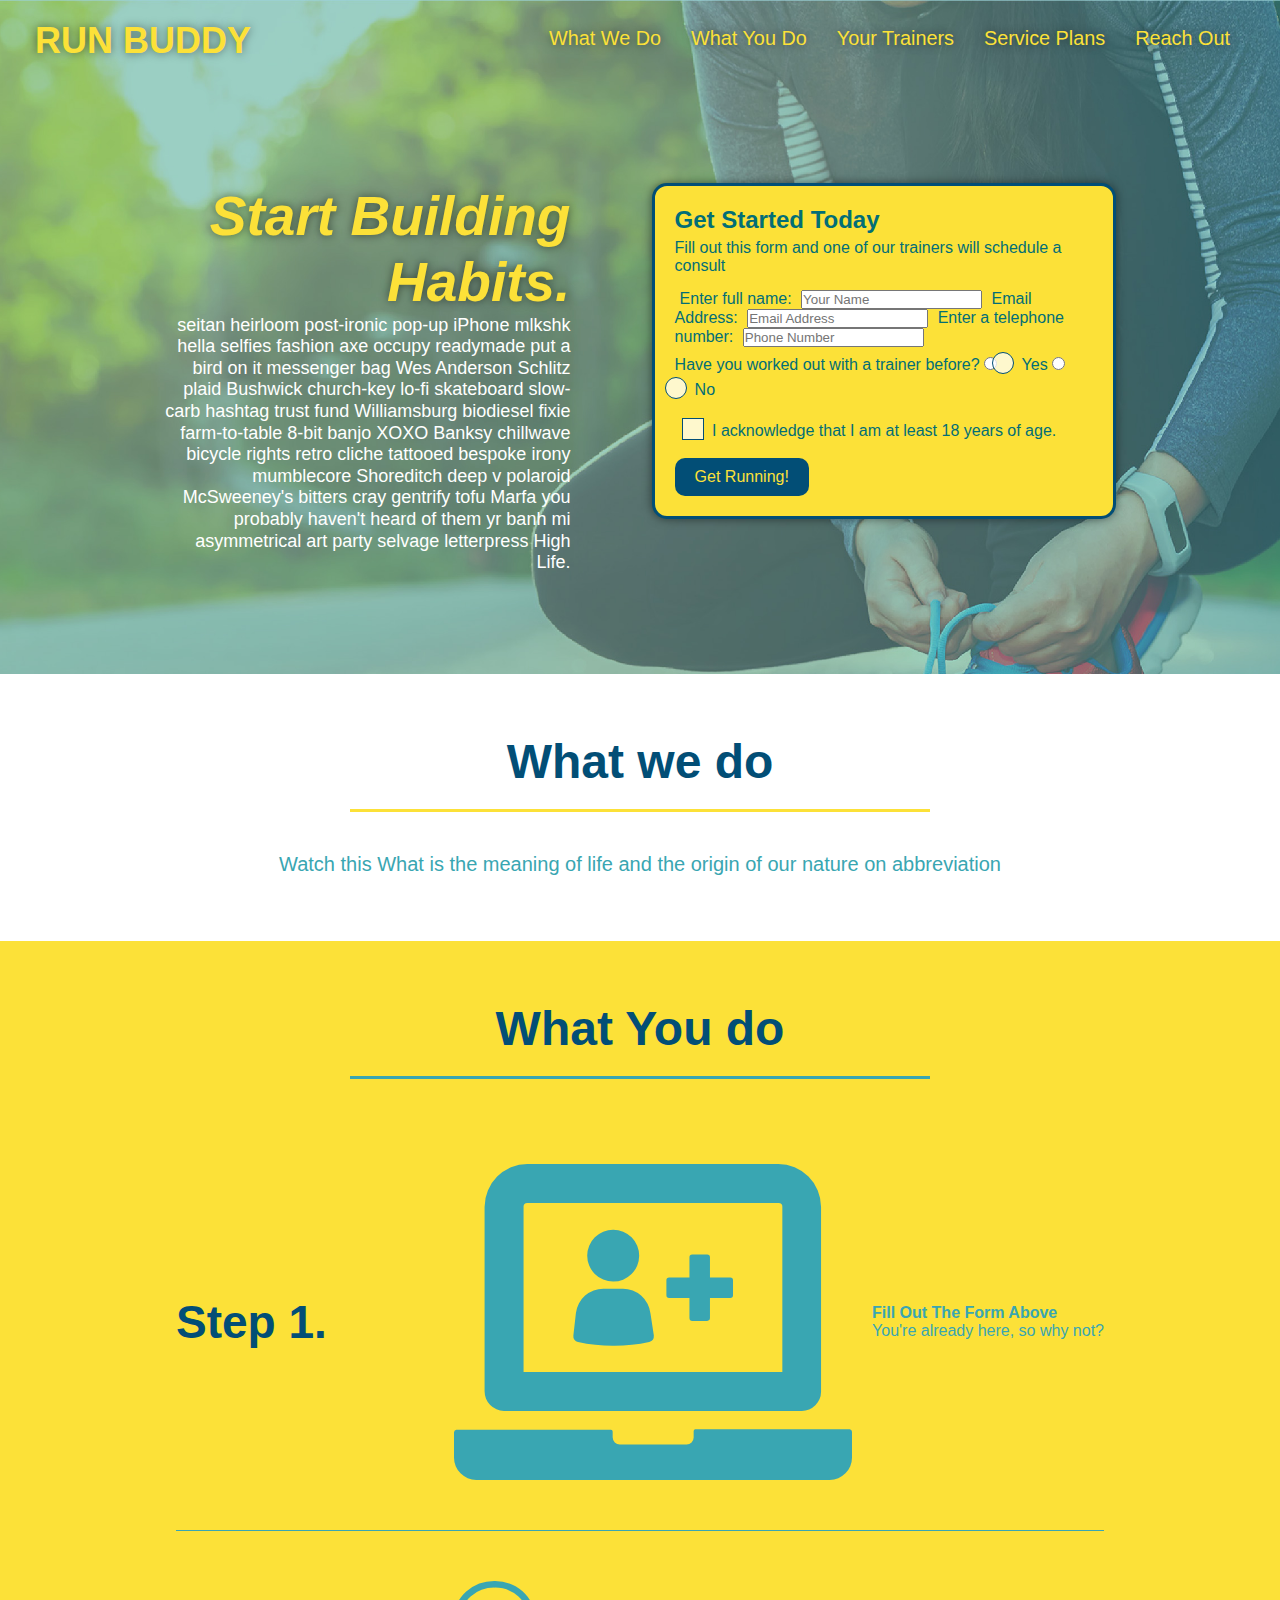
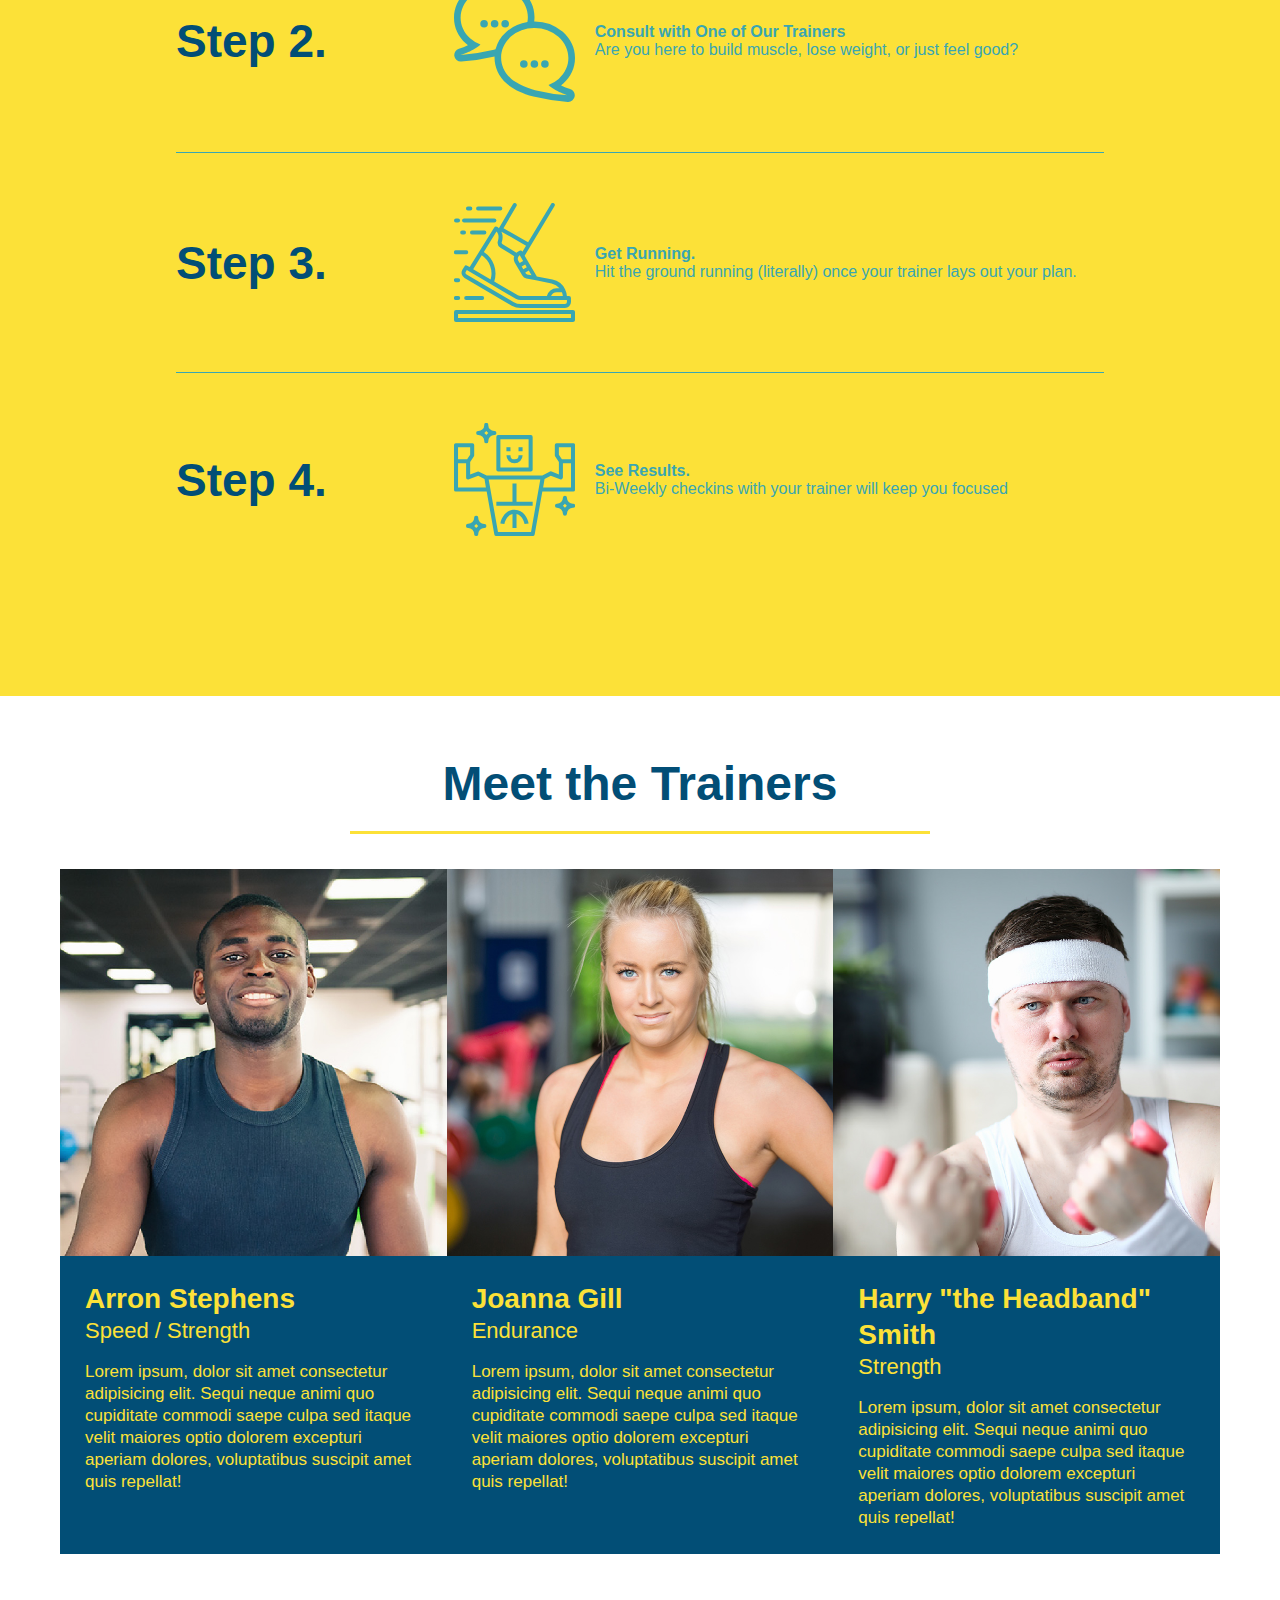
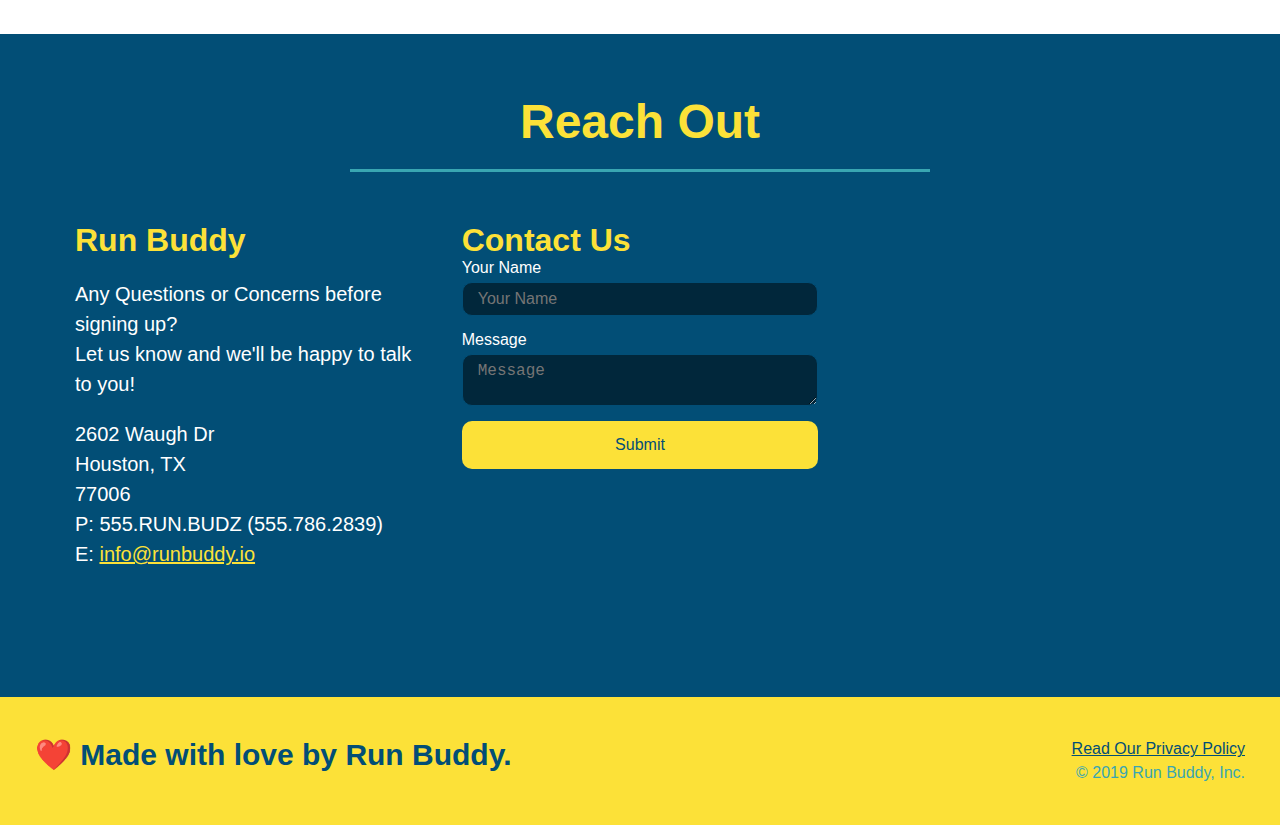
<file: index.html>
<DOCTYPE html>
<html lang="en">

<head>
	<meta charset="UTF-8">
	<link rel="stylesheet" href="./assets/css/style.css" />
	<title>RUN BUDDY</title>
</head>

<body>
<header>
	<h1>
		<a href="#home">RUN BUDDY </a>
	</h1>

	<nav>
		<ul>
			<li>
				<a href="#what-we-do">What We Do</a>
			</li>
			<li>
				<a href="#what-you-do">What You Do</a>
			</li>
			<li>
				<a href="#your-trainers">Your Trainers</a>
			</li>
			<li>
				<a href="#service-plans">Service Plans</a>
			</li>
			<li>
				<a href="#reach-out">Reach Out</a>
			</li>
		</ul>
	</nav>
</header>
	<section class="hero">
		<div class="hero-cta">
			<h2>Start Building Habits.</h2>
			<p>
			  seitan heirloom post-ironic pop-up iPhone mlkshk hella selfies fashion axe occupy readymade put a bird on it messenger bag Wes Anderson Schlitz plaid Bushwick church-key lo-fi skateboard slow-carb hashtag trust fund Williamsburg biodiesel fixie farm-to-table 8-bit banjo XOXO Banksy chillwave bicycle rights retro cliche tattooed bespoke irony mumblecore Shoreditch deep v polaroid McSweeney's bitters cray gentrify tofu Marfa you probably haven't heard of them yr banh mi asymmetrical art party selvage letterpress High Life.
			</p>
		  </div>
		<div class="hero-form">
			<h3>Get Started Today</h3>
			<p>Fill out this form and one of our trainers will schedule a consult</p>
			<form>
				<label for="name">Enter full name:</label>
				<input type="text" placeholder="Your Name" name="name" id="name" />
				<label for="email">Email Address: </label>
				<input type="email" placeholder="Email Address" name="email" id="email" />
				<label for="phone" >Enter a telephone number:</label>
				<input type="tel" placeholder="Phone Number" name="phone" id="phone" />
				
				<p>
					Have you worked out with a trainer before?
				<span class="radio-wrapper">
					<input type="radio" name="trainer-confirm" id="trainer-yes" />
					<label for="trainer-yes">Yes</label>
				</span>
				<span class="radio-wrapper">
					<input type="radio" name="trainer-confirm" id="trainer-no" />
					<label for="trainer-no">No</label>
				</span>
				</p>
				<p>
				<span class="checkbox-wrapper">
					<input type="checkbox" name="age-confirm" id="checkbox" />
					<label for="checkbox">I acknowledge that I am at least 18 years of age.</label>
				  </span>
				</p>
				
				<button type="submit">
					Get Running!
				</button>
			</form>
		</div>
	</section>

	<section id="what-we-do" class="intro">
		<div class="flex-row">
			<h2 class="section-title primary-border">What we do</h2>
		</div>
		<div class="flex-row">
			<p>
				Watch this What is the meaning of life and the origin of our nature on abbreviation
			</p>
		</div>
	</section>

	<section id="what-you-do" class="steps">
		<div class="flex-row">
		<h2 class="section-title secondary-border">What You do</h2>
		</div>
		<div class="step">
			<h3>Step 1.</h3>
			<div class="step-info">
				<div class="step-img">
					<img src="./assets/images/step-1.svg" alt="" />
			</div>
			<div class=step-text">
				<h4>Fill Out The Form Above</h4>
				<p>You're already here, so why not?</p>
		</div>
		</div>
		</div>

		<div class="step">
			<h3>Step 2.</h3>
			<div class="step-info">
				<div class="step-img">
					<img src="./assets/images/step-2.svg" alt="" />
				</div>
				<div class="step-text">
					<h4> Consult with One of Our Trainers</h4>
					<p>Are you here to build muscle, lose weight, or just feel good?</p>
		</div>
		</div>
		</div>

		<div class="step">
			<h3>Step 3.</h3>
			<div class="step-info">
				<div class="step-img">
					<img src="./assets/images/step-3.svg" alt="" />
				</div>
				<div class="step-text">
					<h4> Get Running.</h4>
					<p>Hit the ground running (literally) once your trainer lays out your plan.</p>
		</div>
		</div>
		</div>
		
		<div class="step">
			<h3>Step 4.</h3>
			<div class="step-info">
				<div class="step-img">
					<img src="./assets/images/step-4.svg" alt="" />
				</div>
				<div class="step-text">
					<h4>See Results.</h4>
					<p>Bi-Weekly checkins with your trainer will keep you focused</p>
		</div>
		</div>
		</div>
	</section>


	<section id="your-trainers">
		<div class="flex-row">
		
		<h2 class="section-title primary-border">Meet the Trainers</h2>
		</div>
		<div class="trainers">
		<article class="trainer">
			<img src="./assets/images/trainer-1.jpg" alt="Arron Stephens in his workout clothes, ready to pump iron" />
			<div class="trainer-bio">
			  <h3 class="trainer-name">Arron Stephens</h3>
			  <h4 class="trainer-role">Speed / Strength</h4>
			  <p>
				Lorem ipsum, dolor sit amet consectetur adipisicing elit. Sequi neque animi quo cupiditate commodi saepe culpa sed
				itaque velit maiores optio dolorem excepturi aperiam dolores, voluptatibus suscipit amet quis repellat!
			  </p>
			</div>
		</article>

		<article class="trainer">
			<img src="./assets/images/trainer-2.jpg" alt="Joanna Gill cooling off after a workout" />
			<div class="trainer-bio">
			  <h3 class="trainer-name">Joanna Gill</h3>
			  <h4 class="trainer-role">Endurance</h4>
			  <p>
				Lorem ipsum, dolor sit amet consectetur adipisicing elit. Sequi neque animi quo cupiditate commodi saepe culpa sed
				itaque velit maiores optio dolorem excepturi aperiam dolores, voluptatibus suscipit amet quis repellat!
			  </p>
			</div>
			
		</article>
		<article class="trainer">
			<img src="./assets/images/trainer-3.jpg" alt="Harry Smith wearing a headband and lifting comically small pink weights" />
			<div class="trainer-bio">
			  <h3 class="trainer-name">Harry "the Headband" Smith</h3>
			  <h4 class="trainer-role">Strength</h4>
			  <p>
				Lorem ipsum, dolor sit amet consectetur adipisicing elit. Sequi neque animi quo cupiditate commodi saepe culpa sed
				itaque velit maiores optio dolorem excepturi aperiam dolores, voluptatibus suscipit amet quis repellat!
			  </p>
			</div>
		</article>
	</div>
	</section>

	<section id="reach-out" class="contact">
		<div class="flex-row">
		<h2 class="section-title secondary-border">Reach Out</h2>
		</div>

		<div class="contact-info">
			<div>
				<h3> Run Buddy</h3>
				<p>
					Any Questions or Concerns before signing up?
					<br />
					Let us know and we'll be happy to talk to you!
				</p>
				<address>
					2602 Waugh Dr <br />
					Houston, TX <br />
					77006 <br />
					P: 555.RUN.BUDZ (555.786.2839)<br />
					E: <a href="mailnto:info@runbuddy.io">info@runbuddy.io</a>
				</address>
			</div>

			<div class="contact-form">
				<h3>Contact Us</h3>
				<form>
				   <label for="contact-name">Your Name</label>
				   <input type="text" id="contact-name" placeholder="Your Name" />
			  
				   <label for="contact-message">Message</label>
				   <textarea id="contact-message" placeholder="Message"></textarea>
			  
				   <button type="submit">Submit</button>
				  </form>
			</div>
				  
			 <iframe 
				src="https://www.google.com/maps/embed?pb=!1m18!1m12!1m3!1d13856.372884659038!2d-95.40292680957813!3d29.746015143623797!2m3!1f0!2f0!3f0!3m2!1i1024!2i768!4f13.1!3m3!1m2!1s0x8640c09fd4f66fa3%3A0xdc0f171bdde4e8f8!2sCampesino%20Coffee%20House!5e0!3m2!1sen!2sus!4v1677377949875!5m2!1sen!2sus"  
				style="border:0;" 
				allowfullscreen="" 
				loading="lazy"></iframe>

		  </div>
		
		</div>
	</section>

	<footer>
		<h2>❤️ Made with love by Run Buddy.</h2>
		<div>
		  <a href="./privacy-policy.html">Read Our Privacy Policy</a><br/>
		  &copy; 2019 Run Buddy, Inc.
		</div>
	  </footer>
	</body>

</html>
</file>
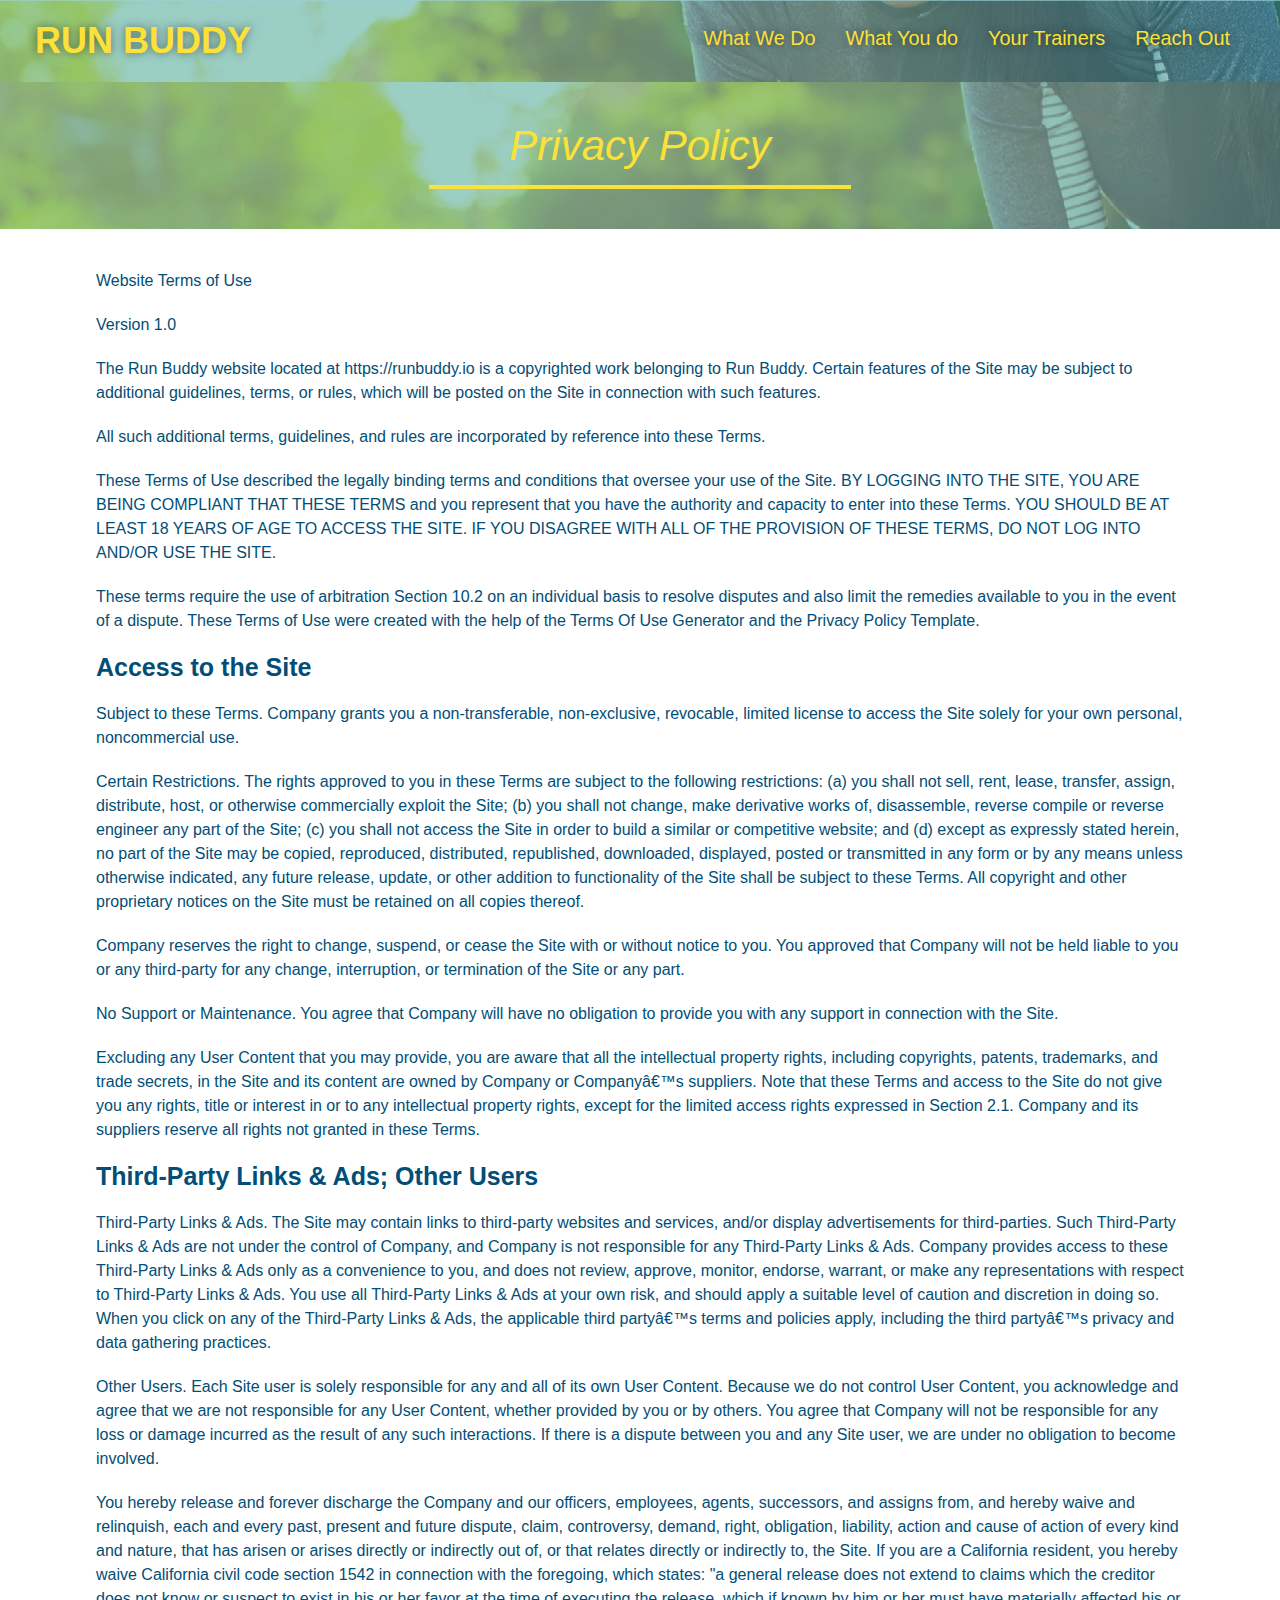
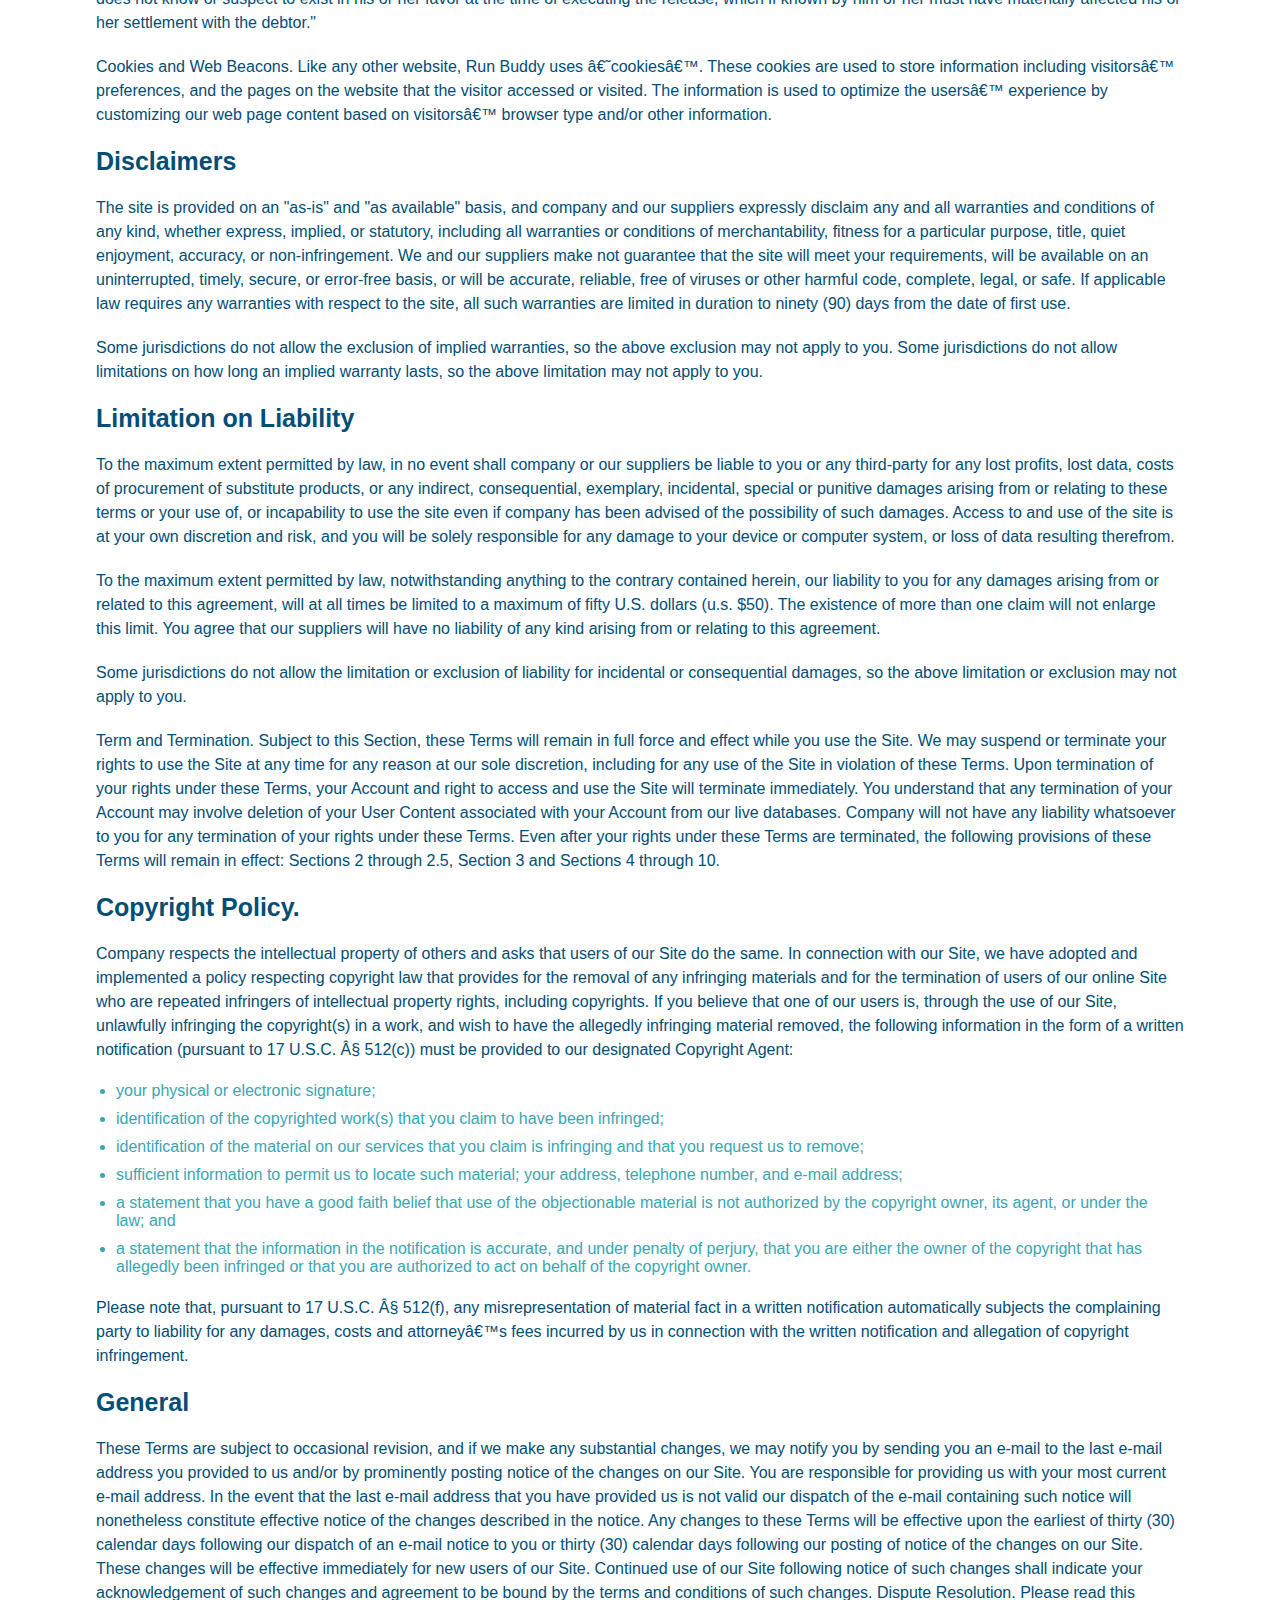
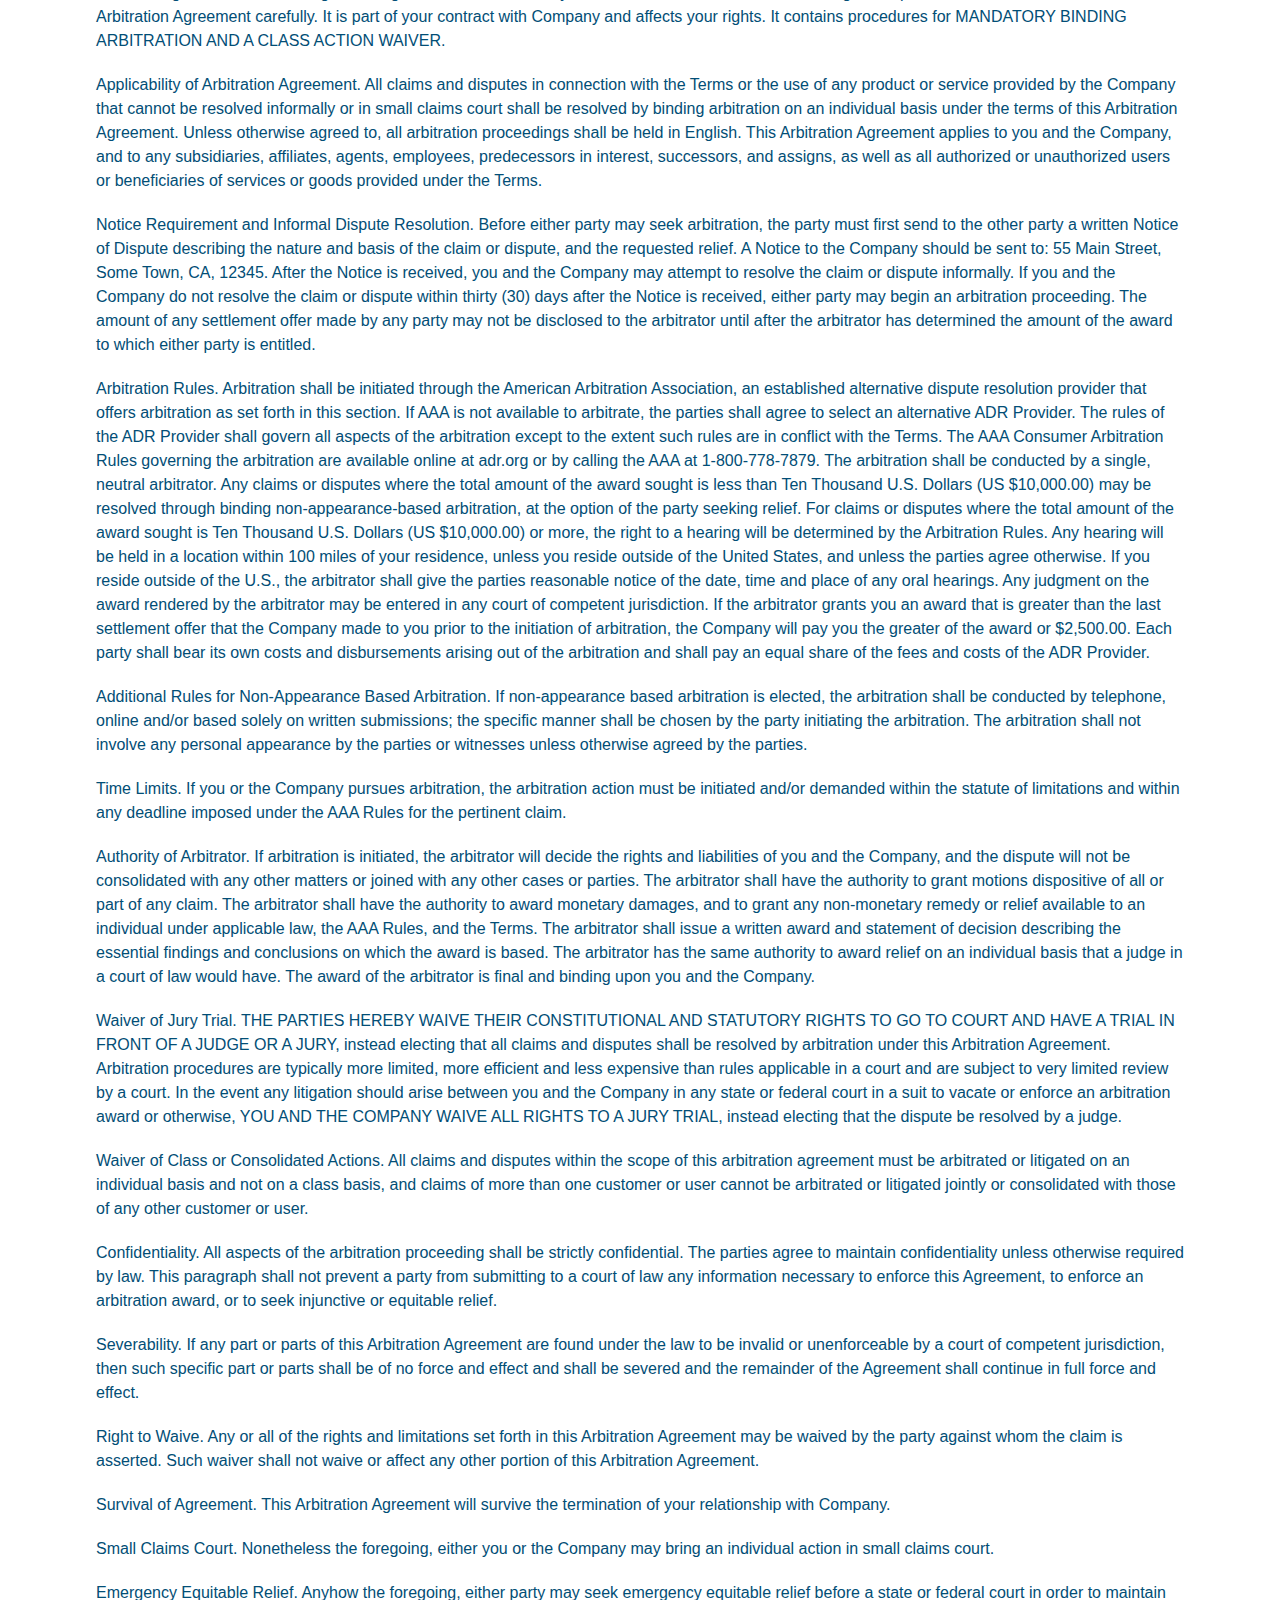
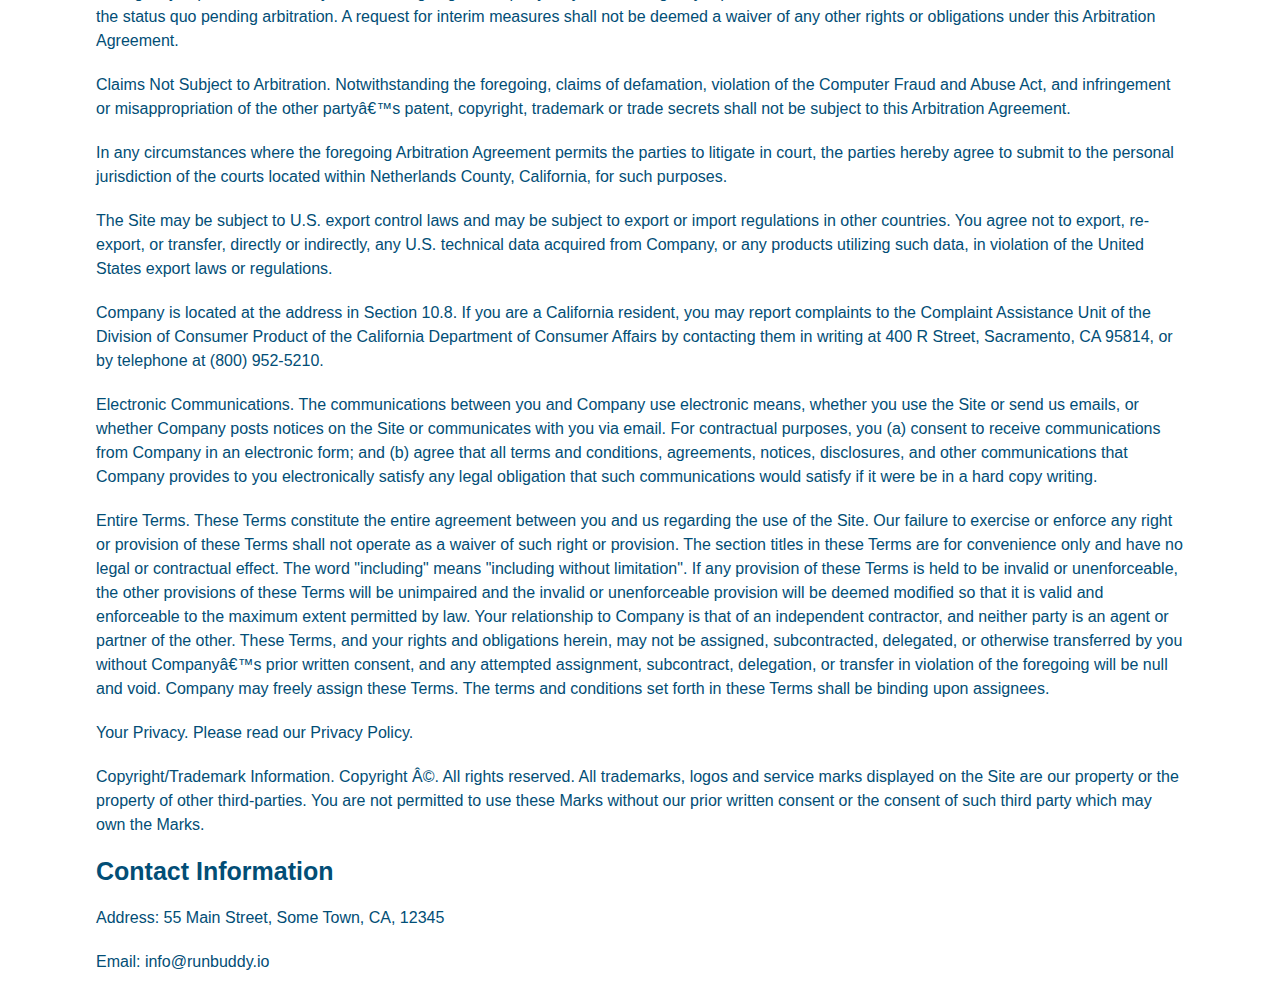
<file: privacy-policy.html>
<!DOCTYPE html>
<html lang="en">

    <head>
        <meta charset="UTF-8">
        <meta name="viewport" content="width=device-width, initial-scale=1.0" />
        <title>Privacy Policy - Run Buddy</title>
        <link rel="stylesheet" href="./assets/css/style.css" />
        <link rel="stylesheet" href="./assets/css/secondary-styles.css" />
    </head>
    <body>
        <header>
            <h1>
                <a href="./index.html#home">RUN BUDDY </a>
            </h1>
            <nav>
       
                <ul>
                
                    <li>
                    
                        <a href="./index.html#what-we-do">What We Do</a>
                    </li>
                    <li>
                        <a href="./index.html#what-you-do">What You do</a>
                    </li>
                    <li>
                        <a href="./index.html#your-trainers">Your Trainers</a>
                    </li>
                    <li>
                        <a href="./index.html#reach-out">Reach Out</a>
                    </li>
                </ul>
            </nav>
        </header>
    

    <section class="hero">
        <h2 class="page-title">
            Privacy Policy
        </h2>
    </section>

    <article class="secondary-content">
    <p>
        Website Terms of Use
      </p>

      <p>
        Version 1.0
      </p>

      <p>
        The Run Buddy website located at https://runbuddy.io is a copyrighted work belonging to Run Buddy. Certain
        features of the Site may be subject to additional guidelines, terms, or rules, which will be posted on the Site
        in connection with such features.
      </p>

      <p>
        All such additional terms, guidelines, and rules are incorporated by reference into these Terms.
      </p>

      <p>
        These Terms of Use described the legally binding terms and conditions that oversee your use of the Site. BY
        LOGGING INTO THE SITE, YOU ARE BEING COMPLIANT THAT THESE TERMS and you represent that you have the authority
        and capacity to enter into these Terms. YOU SHOULD BE AT LEAST 18 YEARS OF AGE TO ACCESS THE SITE. IF YOU
        DISAGREE WITH ALL OF THE PROVISION OF THESE TERMS, DO NOT LOG INTO AND/OR USE THE SITE.
      </p>

      <p>
        These terms require the use of arbitration Section 10.2 on an individual basis to resolve disputes and also
        limit the remedies available to you in the event of a dispute. These Terms of Use were created with the help of
        the Terms Of Use Generator and the Privacy Policy Template.
      </p>

      <h3>
        Access to the Site
      </h3>

      <p>
        Subject to these Terms. Company grants you a non-transferable, non-exclusive, revocable, limited license to
        access the Site solely for your own personal, noncommercial use.
      </p>

      <p>
        Certain Restrictions. The rights approved to you in these Terms are subject to the following restrictions: (a)
        you shall not sell, rent, lease, transfer, assign, distribute, host, or otherwise commercially exploit the Site;
        (b) you shall not change, make derivative works of, disassemble, reverse compile or reverse engineer any part of
        the Site; (c) you shall not access the Site in order to build a similar or competitive website; and (d) except
        as expressly stated herein, no part of the Site may be copied, reproduced, distributed, republished, downloaded,
        displayed, posted or transmitted in any form or by any means unless otherwise indicated, any future release,
        update, or other addition to functionality of the Site shall be subject to these Terms. All copyright and other
        proprietary notices on the Site must be retained on all copies thereof.
      </p>

      <p>
        Company reserves the right to change, suspend, or cease the Site with or without notice to you. You approved
        that Company will not be held liable to you or any third-party for any change, interruption, or termination of
        the Site or any part.
      </p>

      <p>
        No Support or Maintenance. You agree that Company will have no obligation to provide you with any support in
        connection with the Site.
      </p>

      <p>
        Excluding any User Content that you may provide, you are aware that all the intellectual property rights,
        including copyrights, patents, trademarks, and trade secrets, in the Site and its content are owned by Company
        or Companyâ€™s suppliers. Note that these Terms and access to the Site do not give you any rights, title or
        interest in or to any intellectual property rights, except for the limited access rights expressed in Section
        2.1. Company and its suppliers reserve all rights not granted in these Terms.
      </p>

      <h3>
        Third-Party Links & Ads; Other Users
      </h3>

      <p>
        Third-Party Links & Ads. The Site may contain links to third-party websites and services, and/or display
        advertisements for third-parties. Such Third-Party Links & Ads are not under the control of Company, and Company
        is not responsible for any Third-Party Links & Ads. Company provides access to these Third-Party Links & Ads
        only as a convenience to you, and does not review, approve, monitor, endorse, warrant, or make any
        representations with respect to Third-Party Links & Ads. You use all Third-Party Links & Ads at your own risk,
        and should apply a suitable level of caution and discretion in doing so. When you click on any of the
        Third-Party Links & Ads, the applicable third partyâ€™s terms and policies apply, including the third partyâ€™s
        privacy and data gathering practices.
      </p>

      <p>
        Other Users. Each Site user is solely responsible for any and all of its own User Content. Because we do not
        control User Content, you acknowledge and agree that we are not responsible for any User Content, whether
        provided by you or by others. You agree that Company will not be responsible for any loss or damage incurred as
        the result of any such interactions. If there is a dispute between you and any Site user, we are under no
        obligation to become involved.
      </p>

      <p>
        You hereby release and forever discharge the Company and our officers, employees, agents, successors, and
        assigns from, and hereby waive and relinquish, each and every past, present and future dispute, claim,
        controversy, demand, right, obligation, liability, action and cause of action of every kind and nature, that has
        arisen or arises directly or indirectly out of, or that relates directly or indirectly to, the Site. If you are
        a California resident, you hereby waive California civil code section 1542 in connection with the foregoing,
        which states: "a general release does not extend to claims which the creditor does not know or suspect to exist
        in his or her favor at the time of executing the release, which if known by him or her must have materially
        affected his or her settlement with the debtor."
      </p>

      <p>
        Cookies and Web Beacons. Like any other website, Run Buddy uses â€˜cookiesâ€™. These cookies are used to store
        information including visitorsâ€™ preferences, and the pages on the website that the visitor accessed or visited.
        The information is used to optimize the usersâ€™ experience by customizing our web page content based on visitorsâ€™
        browser type and/or other information.
      </p>

      <h3>
        Disclaimers
      </h3>

      <p>
        The site is provided on an "as-is" and "as available" basis, and company and our suppliers expressly disclaim
        any and all warranties and conditions of any kind, whether express, implied, or statutory, including all
        warranties or conditions of merchantability, fitness for a particular purpose, title, quiet enjoyment, accuracy,
        or non-infringement. We and our suppliers make not guarantee that the site will meet your requirements, will be
        available on an uninterrupted, timely, secure, or error-free basis, or will be accurate, reliable, free of
        viruses or other harmful code, complete, legal, or safe. If applicable law requires any warranties with respect
        to the site, all such warranties are limited in duration to ninety (90) days from the date of first use.
      </p>

      <p>
        Some jurisdictions do not allow the exclusion of implied warranties, so the above exclusion may not apply to
        you. Some jurisdictions do not allow limitations on how long an implied warranty lasts, so the above limitation
        may not apply to you.
      </p>

      <h3>
        Limitation on Liability
      </h3>

      <p>
        To the maximum extent permitted by law, in no event shall company or our suppliers be liable to you or any
        third-party for any lost profits, lost data, costs of procurement of substitute products, or any indirect,
        consequential, exemplary, incidental, special or punitive damages arising from or relating to these terms or
        your use of, or incapability to use the site even if company has been advised of the possibility of such
        damages. Access to and use of the site is at your own discretion and risk, and you will be solely responsible
        for any damage to your device or computer system, or loss of data resulting therefrom.
      </p>

      <p>
        To the maximum extent permitted by law, notwithstanding anything to the contrary contained herein, our liability
        to you for any damages arising from or related to this agreement, will at all times be limited to a maximum of
        fifty U.S. dollars (u.s. $50). The existence of more than one claim will not enlarge this limit. You agree that
        our suppliers will have no liability of any kind arising from or relating to this agreement.
      </p>

      <p>
        Some jurisdictions do not allow the limitation or exclusion of liability for incidental or consequential
        damages, so the above limitation or exclusion may not apply to you.
      </p>

      <p>
        Term and Termination. Subject to this Section, these Terms will remain in full force and effect while you use
        the Site. We may suspend or terminate your rights to use the Site at any time for any reason at our sole
        discretion, including for any use of the Site in violation of these Terms. Upon termination of your rights under
        these Terms, your Account and right to access and use the Site will terminate immediately. You understand that
        any termination of your Account may involve deletion of your User Content associated with your Account from our
        live databases. Company will not have any liability whatsoever to you for any termination of your rights under
        these Terms. Even after your rights under these Terms are terminated, the following provisions of these Terms
        will remain in effect: Sections 2 through 2.5, Section 3 and Sections 4 through 10.
      </p>

      <h3>
        Copyright Policy.
      </h3>

      <p>
        Company respects the intellectual property of others and asks that users of our Site do the same. In connection
        with our Site, we have adopted and implemented a policy respecting copyright law that provides for the removal
        of any infringing materials and for the termination of users of our online Site who are repeated infringers of
        intellectual property rights, including copyrights. If you believe that one of our users is, through the use of
        our Site, unlawfully infringing the copyright(s) in a work, and wish to have the allegedly infringing material
        removed, the following information in the form of a written notification (pursuant to 17 U.S.C. Â§ 512(c)) must
        be provided to our designated Copyright Agent:
      </p>

      <ul>
        <li>
          your physical or electronic signature;
        </li>
        <li>
          identification of the copyrighted work(s) that you claim to have been infringed;
        </li>
        <li>
          identification of the material on our services that you claim is infringing and that you request us to remove;
        </li>
        <li>
          sufficient information to permit us to locate such material; your address, telephone number, and e-mail
          address;
        </li>
        <li>
          a statement that you have a good faith belief that use of the objectionable material is not authorized by the
          copyright owner, its agent, or under the law; and
        </li>
        <li>
          a statement that the information in the notification is accurate, and under penalty of perjury, that you are
          either the owner of the copyright that has allegedly been infringed or that you are authorized to act on
          behalf of the copyright owner.
        </li>
      </ul>

      <p>
        Please note that, pursuant to 17 U.S.C. Â§ 512(f), any misrepresentation of material fact in a written
        notification automatically subjects the complaining party to liability for any damages, costs and attorneyâ€™s
        fees incurred by us in connection with the written notification and allegation of copyright infringement.
      </p>

      <h3>
        General
      </h3>

      <p>
        These Terms are subject to occasional revision, and if we make any substantial changes, we may notify you by
        sending you an e-mail to the last e-mail address you provided to us and/or by prominently posting notice of the
        changes on our Site. You are responsible for providing us with your most current e-mail address. In the event
        that the last e-mail address that you have provided us is not valid our dispatch of the e-mail containing such
        notice will nonetheless constitute effective notice of the changes described in the notice. Any changes to these
        Terms will be effective upon the earliest of thirty (30) calendar days following our dispatch of an e-mail
        notice to you or thirty (30) calendar days following our posting of notice of the changes on our Site. These
        changes will be effective immediately for new users of our Site. Continued use of our Site following notice of
        such changes shall indicate your acknowledgement of such changes and agreement to be bound by the terms and
        conditions of such changes. Dispute Resolution. Please read this Arbitration Agreement carefully. It is part of
        your contract with Company and affects your rights. It contains procedures for MANDATORY BINDING ARBITRATION AND
        A CLASS ACTION WAIVER.
      </p>

      <p>
        Applicability of Arbitration Agreement. All claims and disputes in connection with the Terms or the use of any
        product or service provided by the Company that cannot be resolved informally or in small claims court shall be
        resolved by binding arbitration on an individual basis under the terms of this Arbitration Agreement. Unless
        otherwise agreed to, all arbitration proceedings shall be held in English. This Arbitration Agreement applies to
        you and the Company, and to any subsidiaries, affiliates, agents, employees, predecessors in interest,
        successors, and assigns, as well as all authorized or unauthorized users or beneficiaries of services or goods
        provided under the Terms.
      </p>

      <p>
        Notice Requirement and Informal Dispute Resolution. Before either party may seek arbitration, the party must
        first send to the other party a written Notice of Dispute describing the nature and basis of the claim or
        dispute, and the requested relief. A Notice to the Company should be sent to: 55 Main Street, Some Town, CA,
        12345. After the Notice is received, you and the Company may attempt to resolve the claim or dispute informally.
        If you and the Company do not resolve the claim or dispute within thirty (30) days after the Notice is received,
        either party may begin an arbitration proceeding. The amount of any settlement offer made by any party may not
        be disclosed to the arbitrator until after the arbitrator has determined the amount of the award to which either
        party is entitled.
      </p>

      <p>
        Arbitration Rules. Arbitration shall be initiated through the American Arbitration Association, an established
        alternative dispute resolution provider that offers arbitration as set forth in this section. If AAA is not
        available to arbitrate, the parties shall agree to select an alternative ADR Provider. The rules of the ADR
        Provider shall govern all aspects of the arbitration except to the extent such rules are in conflict with the
        Terms. The AAA Consumer Arbitration Rules governing the arbitration are available online at adr.org or by
        calling the AAA at 1-800-778-7879. The arbitration shall be conducted by a single, neutral arbitrator. Any
        claims or disputes where the total amount of the award sought is less than Ten Thousand U.S. Dollars (US
        $10,000.00) may be resolved through binding non-appearance-based arbitration, at the option of the party seeking
        relief. For claims or disputes where the total amount of the award sought is Ten Thousand U.S. Dollars (US
        $10,000.00) or more, the right to a hearing will be determined by the Arbitration Rules. Any hearing will be
        held in a location within 100 miles of your residence, unless you reside outside of the United States, and
        unless the parties agree otherwise. If you reside outside of the U.S., the arbitrator shall give the parties
        reasonable notice of the date, time and place of any oral hearings. Any judgment on the award rendered by the
        arbitrator may be entered in any court of competent jurisdiction. If the arbitrator grants you an award that is
        greater than the last settlement offer that the Company made to you prior to the initiation of arbitration, the
        Company will pay you the greater of the award or $2,500.00. Each party shall bear its own costs and
        disbursements arising out of the arbitration and shall pay an equal share of the fees and costs of the ADR
        Provider.
      </p>

      <p>
        Additional Rules for Non-Appearance Based Arbitration. If non-appearance based arbitration is elected, the
        arbitration shall be conducted by telephone, online and/or based solely on written submissions; the specific
        manner shall be chosen by the party initiating the arbitration. The arbitration shall not involve any personal
        appearance by the parties or witnesses unless otherwise agreed by the parties.
      </p>

      <p>
        Time Limits. If you or the Company pursues arbitration, the arbitration action must be initiated and/or demanded
        within the statute of limitations and within any deadline imposed under the AAA Rules for the pertinent claim.
      </p>

      <p>
        Authority of Arbitrator. If arbitration is initiated, the arbitrator will decide the rights and liabilities of
        you and the Company, and the dispute will not be consolidated with any other matters or joined with any other
        cases or parties. The arbitrator shall have the authority to grant motions dispositive of all or part of any
        claim. The arbitrator shall have the authority to award monetary damages, and to grant any non-monetary remedy
        or relief available to an individual under applicable law, the AAA Rules, and the Terms. The arbitrator shall
        issue a written award and statement of decision describing the essential findings and conclusions on which the
        award is based. The arbitrator has the same authority to award relief on an individual basis that a judge in a
        court of law would have. The award of the arbitrator is final and binding upon you and the Company.
      </p>

      <p>
        Waiver of Jury Trial. THE PARTIES HEREBY WAIVE THEIR CONSTITUTIONAL AND STATUTORY RIGHTS TO GO TO COURT AND HAVE
        A TRIAL IN FRONT OF A JUDGE OR A JURY, instead electing that all claims and disputes shall be resolved by
        arbitration under this Arbitration Agreement. Arbitration procedures are typically more limited, more efficient
        and less expensive than rules applicable in a court and are subject to very limited review by a court. In the
        event any litigation should arise between you and the Company in any state or federal court in a suit to vacate
        or enforce an arbitration award or otherwise, YOU AND THE COMPANY WAIVE ALL RIGHTS TO A JURY TRIAL, instead
        electing that the dispute be resolved by a judge.
      </p>

      <p>
        Waiver of Class or Consolidated Actions. All claims and disputes within the scope of this arbitration agreement
        must be arbitrated or litigated on an individual basis and not on a class basis, and claims of more than one
        customer or user cannot be arbitrated or litigated jointly or consolidated with those of any other customer or
        user.
      </p>

      <p>
        Confidentiality. All aspects of the arbitration proceeding shall be strictly confidential. The parties agree to
        maintain confidentiality unless otherwise required by law. This paragraph shall not prevent a party from
        submitting to a court of law any information necessary to enforce this Agreement, to enforce an arbitration
        award, or to seek injunctive or equitable relief.
      </p>

      <p>
        Severability. If any part or parts of this Arbitration Agreement are found under the law to be invalid or
        unenforceable by a court of competent jurisdiction, then such specific part or parts shall be of no force and
        effect and shall be severed and the remainder of the Agreement shall continue in full force and effect.
      </p>

      <p>
        Right to Waive. Any or all of the rights and limitations set forth in this Arbitration Agreement may be waived
        by the party against whom the claim is asserted. Such waiver shall not waive or affect any other portion of this
        Arbitration Agreement.
      </p>

      <p>
        Survival of Agreement. This Arbitration Agreement will survive the termination of your relationship with
        Company.
      </p>

      <p>
        Small Claims Court. Nonetheless the foregoing, either you or the Company may bring an individual action in small
        claims court.
      </p>

      <p>
        Emergency Equitable Relief. Anyhow the foregoing, either party may seek emergency equitable relief before a
        state or federal court in order to maintain the status quo pending arbitration. A request for interim measures
        shall not be deemed a waiver of any other rights or obligations under this Arbitration Agreement.
      </p>

      <p>
        Claims Not Subject to Arbitration. Notwithstanding the foregoing, claims of defamation, violation of the
        Computer Fraud and Abuse Act, and infringement or misappropriation of the other partyâ€™s patent, copyright,
        trademark or trade secrets shall not be subject to this Arbitration Agreement.
      </p>

      <p>
        In any circumstances where the foregoing Arbitration Agreement permits the parties to litigate in court, the
        parties hereby agree to submit to the personal jurisdiction of the courts located within Netherlands County,
        California, for such purposes.
      </p>

      <p>
        The Site may be subject to U.S. export control laws and may be subject to export or import regulations in other
        countries. You agree not to export, re-export, or transfer, directly or indirectly, any U.S. technical data
        acquired from Company, or any products utilizing such data, in violation of the United States export laws or
        regulations.
      </p>

      <p>
        Company is located at the address in Section 10.8. If you are a California resident, you may report complaints
        to the Complaint Assistance Unit of the Division of Consumer Product of the California Department of Consumer
        Affairs by contacting them in writing at 400 R Street, Sacramento, CA 95814, or by telephone at (800) 952-5210.
      </p>

      <p>
        Electronic Communications. The communications between you and Company use electronic means, whether you use the
        Site or send us emails, or whether Company posts notices on the Site or communicates with you via email. For
        contractual purposes, you (a) consent to receive communications from Company in an electronic form; and (b)
        agree that all terms and conditions, agreements, notices, disclosures, and other communications that Company
        provides to you electronically satisfy any legal obligation that such communications would satisfy if it were be
        in a hard copy writing.
      </p>

      <p>
        Entire Terms. These Terms constitute the entire agreement between you and us regarding the use of the Site. Our
        failure to exercise or enforce any right or provision of these Terms shall not operate as a waiver of such right
        or provision. The section titles in these Terms are for convenience only and have no legal or contractual
        effect. The word "including" means "including without limitation". If any provision of these Terms is held to be
        invalid or unenforceable, the other provisions of these Terms will be unimpaired and the invalid or
        unenforceable provision will be deemed modified so that it is valid and enforceable to the maximum extent
        permitted by law. Your relationship to Company is that of an independent contractor, and neither party is an
        agent or partner of the other. These Terms, and your rights and obligations herein, may not be assigned,
        subcontracted, delegated, or otherwise transferred by you without Companyâ€™s prior written consent, and any
        attempted assignment, subcontract, delegation, or transfer in violation of the foregoing will be null and void.
        Company may freely assign these Terms. The terms and conditions set forth in these Terms shall be binding upon
        assignees.
      </p>

      <p>
        Your Privacy. Please read our Privacy Policy.
      </p>

      <p>
        Copyright/Trademark Information. Copyright Â©. All rights reserved. All trademarks, logos and service marks
        displayed on the Site are our property or the property of other third-parties. You are not permitted to use
        these Marks without our prior written consent or the consent of such third party which may own the Marks.
      </p>

      <h3>
        Contact Information
      </h3>

      <p>
        Address: 55 Main Street, Some Town, CA, 12345
      </p>

      <p>
        Email: info@runbuddy.io
      </p>
</article>
</body>
</html>
</file>
<file: assets/css/style.css>
* {
margin: 0;
padding: 0;
box-sizing: border-box;
}
:root {
    --primary-color: #fce138;
    --secondary-color: #024e76;
    --tertiary-color: #39a6b2;
}
body {
    color: #39a6b2;
    font-family: Arial, Helvetica, sans-serif;   
}

header {
    padding: 20px 35px;
    background-color: #39a6b2;
    display: flex;
    justify-content: space-between;
    flex-wrap: wrap;
    position: sticky;
    top: 0;
    background-image: url("../images/hero-bg.jpg");
    background-size: cover;
    background-position: center;
    background-attachment: fixed;
    background-position: 80%;
    z-index: 9999;
}

header h1 {
    font-weight: bold;
    font-size: 36px;
    color: #fce138;
    margin: 0; 
    text-shadow: 0 0 10px rgba(0, 0, 0, 0.5);
}
header a {
    text-decoration: none;
    color: #fce138;
}
header nav {
    margin: 7px 0;
}
header nav ul {
    display: flex;
    flex-wrap: wrap;
    justify-content: space-between;
    align-items: center;
    list-style: none;
  }
header nav ul li  {
    display: inline;
}
header nav ul li a {
    padding: 10px 15px;
    font-weight: lighter;
    font-size: 1.55vw;
    text-shadow: 0 0 10px rgba(0, 0, 0, 0.5);
}
footer {
    background: #fce138;
    width: 100%;
    padding: 40px 35px;
    display: flex;
    justify-content: space-between;
    flex-wrap: wrap;
}
footer h2 {
   
    color: #024e76;
    font-size: 30px;
    margin: 0; 
}
footer div {
    
    line-height: 1.5;
    text-align: right;
}
footer a {
    color: #024e76
}
section {
    padding: 60px;
}
/* Hero Style Start */
.hero {
    background-image: url("../images/hero-bg.jpg");
    background-size: cover;
    background-position: center;
    display: flex;
    justify-content: center;
    flex-wrap: wrap;
    align-items: flex-start;
    background-attachment: fixed;
    background-position: 80%;
}
.hero-form {
    background-color: #fce138;
    padding: 20px;
    color: #026e76;
    border: solid 3px #024e76;
    width: 40%;
    margin: 3.5%;
    box-shadow: 0 0 10px rgba(0, 0, 0, 0.5);
    border-radius: 15px;
}
.hero-form p {
    margin: 5px 0 15px 0;
}
.hero-form h3 {
    font-size: 24px;
    margin: 0;
}
.form-input {
    border: 1px solid #024e76;
    display: block;
    padding: 7px 15px;
    font-size: 16px;
    color: #024e76;
    width: 100%;
    margin-bottom: 15px;
    border-radius: 10px;
    background-color: rgba(255,255,255,0.75);
}
.hero-form label {
    margin: 0 5px;
}
.hero-form button {
    color: #fce138;
    background-color: #024e76;
    border: none;
    padding: 10px 20px;
    font-size: 16px;
    border-radius: 10px;
}
.hero-cta {
    width: 35%;
    text-align: right;
    margin: 3.5%;
    color: #fff;
    font-size: 18px;
    line-height: 1.2;
}
.hero-cta h2 {
        font-style: italic;
        font-size: 55px;
        color: #fce138;
        text-shadow: 0 0 10px rgba(0, 0, 0, 0.5);
}
.intro {
    text-align: center;
}
.intro p {
    line-height: 1.7;
    color: #39a6b2;
    width: 80%;
    font-size: 20px;
    margin: 0 auto;
    text-align: center;
}
.steps {
    background: #fce138;
}
.section-title {
    font-size: 48px;
    color: #024e76;
    border-bottom: 3px solid;
    padding-bottom: 20px;
    text-align: center;
    margin: 0 auto 35px auto;
    width: 50%;
}
.primary-border {
    border-color: #fce138;
}
.secondary-border {
    border-color: #39a6b2;
}

.step {
    margin: 50px auto;
    padding-bottom: 50px;
    width: 80%;
    border-bottom: 1px solid #39a6b2;
    display: flex;
    flex-wrap: wrap;
    align-items: center;
    justify-content: space-between;
    border-bottom: 1px solid #39a6b2;
}
.step-info {
    flex: 2 70%;
    display: flex;
    flex-wrap: wrap;
    align-items: center;
}
.step-img {
    flex: 1 12%;
    margin-right: 20px;
}
.step h3 {
    color: #024e76;
    font-size: 46px;
    flex: 1 30%;
}
.step-text {
    flex: 12;
}
.step-img img {
    max-width: 100%;
}
.steps-text p {
    color: #39a6b2;
    font-size: 18px;
}
.step span 

.step-text h4 {
    font-size: 26px;
    line-height: 1.5;
    color: #024e76;
}
.trainers {
    width: 100%;
    margin: 0 auto;
    display: flex;
    flex-wrap: wrap;
    justify-content: space-around;
}

.trainer {
    flex: 1;
    margin: 0 auto 20px auto;
    background: #024e76;
    color: #fce138;
   
}
.trainer img {
    width: 100%;
   
}
.trainer-bio {
    padding: 25px;
    line-height: 1.3;
}

.trainer-bio h3 {
    font-size: 28px;
   
}
.trainer-bio h4 {
    font-weight: lighter;
    font-size: 22px;
    margin-bottom: 15px;
}
.trainer-bio p {
    font-size: 17px;
    
}

.contact {
    
    background: #024e76;
}

.contact h2 {
    color: #fce138;
}

.contact-info iframe {
    height: 400px;
}
.contact-info div  {
    color: white;
}
.contact-info h3 {
    color: #fce138;
    font-size: 32px;
}

.contact-info p, 
.contact-info address {
    margin: 20px 0;
    line-height: 1.5;
    font-size: 20px;
    font-style: normal;
}

.contact-info a {
    color: #fce138;
}

.flex-row {
    display: flex;
}
.contact-info {
    display: flex;
    justify-content: space-between;
    flex-wrap: wrap;
}
.contact-info > * {
    flex: 1;
    margin: 15px;
}
.contact-form input, 
.contact-form textarea {
    border: 1px solid #024e76;
    display: block;
    padding: 7px 15px;
    font-size: 16px;
    color: #024e76;
    width: 100%;
    margin-bottom: 15px;
    margin-top: 5px;
    border-radius: 10px;
    background-color:rgba(0, 0, 0, 0.5)
}
.contact-form button {
    width: 100%;
    border: none;
    background: #fce138;
    color: #024e76;
    text-align: center;
    padding: 15px 0;
    font-size: 16px;
    border-radius: 10px;
}


@media screen and (max-width: 980px) {
    header {
        padding-bottom: 0;
        justify-content: center;
        position: relative;
    }

    header h1 {
        width: 100%;
        text-align: center;
    }
    
    header nav ul {
        margin-top: 20px;
        width: 100%;
        justify-content: center;
    }

    header nav ul li a {
        font-size: 20px;
    }
    footer h2, footer div {
        text-align: center;
        width: 100%;
    }

    .hero-cta, .hero-form {
        width: 100%;
    }

    .hero-cta {
        text-align: center;
    }

    .section-title {
        width: 80%;
    }

    .trainer {
        flex: 0 70%;
    }
    .contact-info iframe {
        flex: 1 100%;
    }
    
}

@media screen and (max-width: 768px) {
    section {
        padding: 30px 15px;
    }
    .step h3 {
        flex: 1 100%;
        text-align: center;
    }
    
    .step-info {
        flex: 2 100%;
        text-align: center;
        justify-content: center;
    }
    
    .step-img {
        flex: 0 32%;
        margin-right: 0;
        margin-top: 15px;
        margin-bottom: 15px;
    }
    
      .step-text {
        flex: 100%;  
    }
  }

  @media screen and (max-width: 575px) {

    .hero-form button {
      width: 100%;
    }
  
    .section-title {
      width: 95%;
    }
  
    .intro p {
      width: 100%;
    }
  
    .trainer {
      flex: 0 100%;
    }
  
    .contact-info {
      text-align: center;
    }
  
    .contact-info > * {
      flex: 0 100%;
    }

    .contact-form {
        order: 3;
    }
  }

  header nav ul li a:hover {
    background: #fce138;
    color: #024e76;
    border-radius: 15px;
    text-shadow: none;
  }
  
  .hero-form button:hover {
    background-color: #39a6b2;  
  }
  
  .contact-form button:hover {
    color: #fce138;
    background: #39a6b2;
  }

  .form-input:focus {
    background-color: rgba (255,255,255, 1);
    outline: none;
  }
  .contact-form input:focus, .contact-form textarea:focus {

  }

  .step:nth-child {
    border-bottom: 1px solid #39a6b2;
  }
  .step:last-child {
    border-bottom: none;
  }
  .checkbox-wrapper input, .radio-wrwapper input {
    opacity: 0;
  }
  .checkbox-wrapper label, .radio-wrapper label {
    position: relative;
    left: 10px;
    margin: 10px;
    line-height: 1.6;
  }
  .checkbox-wrapper label::before, .radio-wrapper label::before {
    content: "";
    height: 20px;
    width: 20px;
    background: rgba(255, 255, 255, 0.75);  
    border: 1px solid #024e76;  
    position: absolute;
    top: -4px;
    left: -30px;
  }
  .radio-wrapper label::before {
    border-radius: 50%;
  }
  .radio-wrapper label::after {
    content: "";
    width: 20px;
    height: 20px;
    border-radius: 50%;
    background: #024e76;
    position: absolute;
    left: -29px;
    top: -3px;
    background-image: radial-gradient(circle, #39a6b2, #024e76);
  }
  
  .checkbox-wrapper label::after {
    content: "";
    height: 6px;
    width: 14px;
    border-left: 2px solid #024e76;
    border-bottom: 2px solid #024e76;
    position: absolute;
    left: -26px;
    top: 1px;
    transform: rotate(-58deg);
  }
  .checkbox-wrapper input + label::after, 
  .radio-wrapper input + label::after {
    content: none;
  }
  
  .checkbox-wrapper input:checked + label::after, 
  .radio-wrapper input:checked + label::after {
    content: "";
  }
</file>
<file: assets/css/secondary-styles.css>
.hero {
    background-image: url(../images/hero-bg.jpg);
    background-position: bottom;
    height: auto;
    text-align: center;
    margin-bottom: 40px;
    padding: 40px;
}

.page-title {
    color: #fce138;
    display: inline-block;
    border-bottom: 4px solid #fce138;
    padding: 0 80px 15px 80px;
    font-weight: normal;
    font-size: 42px;
    font-style: italic;
}

.secondary-content {
    width: 85%;
    margin: auto;
    color: #024e76;   
}

.secondary-content h3 {
    font-size: 25px;
    margin: 20px 0;
}

.secondary-content p {
    font-size: 16px;
    line-height: 1.5;
    margin: 20px 0;
}

.secondary-content ul {
    margin: 15px 20px;
}

.secondary-content li {
    color: #39a6b2;
    margin: 10px 0;
}
</file>
